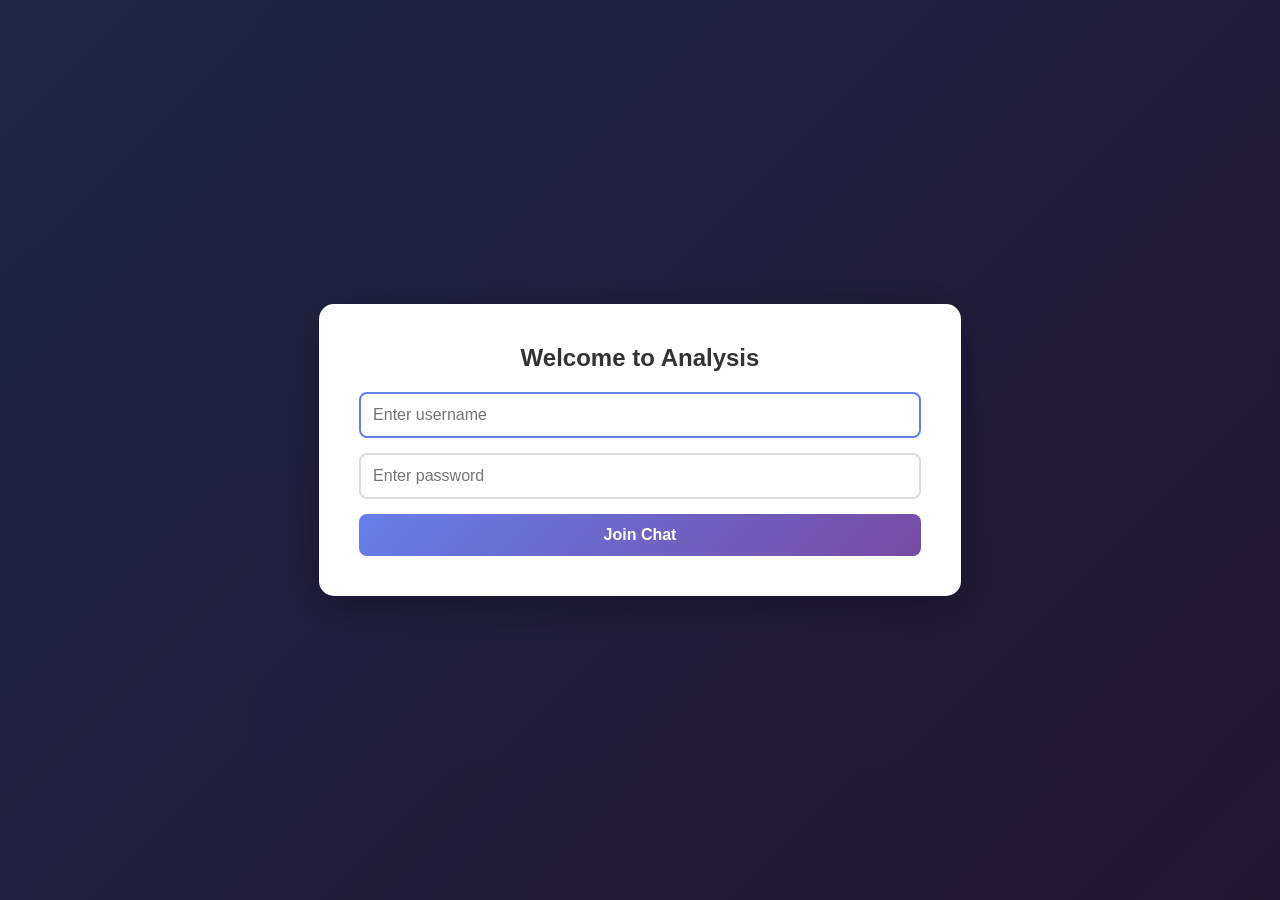
<file: frontend/index.html>
<!DOCTYPE html>
<html lang="en">
<head>
    <meta charset="UTF-8">
    <meta name="viewport" content="width=device-width, initial-scale=1.0">
    <title>Real-Time Analysis</title>
    <link rel="stylesheet" href="css/style.css">
</head>
<body>
    <!-- Username Modal -->
    <div id="usernameModal" class="modal">
        <div class="modal-content">
            <h2>Welcome to Analysis</h2>
            <input type="text" id="usernameInput" placeholder="Enter username" maxlength="20" autocomplete="username">
            <input type="password" id="passwordInput" placeholder="Enter password" maxlength="50" autocomplete="current-password">
            <div id="loginError" class="error-message hidden"></div>
            <button id="joinBtn">Join Chat</button>
        </div>
    </div>

    <!-- Main Chat Container -->
    <div id="chatContainer" class="chat-container hidden">
        <div class="chat-header">
            <h1>� Real-Time Analysis</h1>
            <div class="user-info">
                <span id="currentUsername"></span>
                <span id="onlineCount" class="online-count">● 1 online</span>
            </div>
        </div>

        <!-- Messages Area -->
        <div id="messageArea" class="message-area">
            <!-- Messages will be added here dynamically -->
        </div>

        <!-- Reply Preview (hidden by default) -->
        <div id="replyPreview" class="reply-preview hidden">
            <div class="reply-content">
                <span class="reply-label">Replying to <strong id="replyUsername"></strong></span>
                <p id="replyText"></p>
            </div>
            <button id="cancelReply" class="cancel-reply">✕</button>
        </div>

        <!-- Message Input -->
        <div class="message-input-container">
            <input 
                type="text" 
                id="messageInput" 
                placeholder="Type your message..." 
                maxlength="500"
                autocomplete="off">
            <button id="sendBtn">Send</button>
        </div>
    </div>

    <!-- Socket.IO Client Library -->
    <script src="https://cdn.socket.io/4.5.4/socket.io.min.js"></script>
    <script src="js/app.js"></script>
</body>
</html>
</file>
<file: frontend/css/style.css>
* {
    margin: 0;
    padding: 0;
    box-sizing: border-box;
}

body {
    font-family: 'Segoe UI', Tahoma, Geneva, Verdana, sans-serif;
    background: linear-gradient(135deg, #667eea 0%, #764ba2 100%);
    height: 100vh;
    display: flex;
    justify-content: center;
    align-items: center;
}

/* Modal Styles */
.modal {
    position: fixed;
    top: 0;
    left: 0;
    width: 100%;
    height: 100%;
    background: rgba(0, 0, 0, 0.7);
    display: flex;
    justify-content: center;
    align-items: center;
    z-index: 1000;
}

.modal-content {
    background: white;
    padding: 40px;
    border-radius: 15px;
    box-shadow: 0 10px 40px rgba(0, 0, 0, 0.3);
    text-align: center;
    animation: slideIn 0.3s ease-out;
}

@keyframes slideIn {
    from {
        transform: translateY(-50px);
        opacity: 0;
    }
    to {
        transform: translateY(0);
        opacity: 1;
    }
}

.modal-content h2 {
    margin-bottom: 20px;
    color: #333;
}

.modal-content input {
    width: 100%;
    padding: 12px;
    border: 2px solid #ddd;
    border-radius: 8px;
    font-size: 16px;
    margin-bottom: 15px;
    transition: border-color 0.3s;
}

.modal-content input:focus {
    outline: none;
    border-color: #667eea;
}

.modal-content button {
    width: 100%;
    padding: 12px;
    background: linear-gradient(135deg, #667eea 0%, #764ba2 100%);
    color: white;
    border: none;
    border-radius: 8px;
    font-size: 16px;
    font-weight: bold;
    cursor: pointer;
    transition: transform 0.2s, box-shadow 0.2s;
}

.modal-content button:hover {
    transform: translateY(-2px);
    box-shadow: 0 5px 15px rgba(102, 126, 234, 0.4);
}

/* Error Message */
.error-message {
    background: #ffebee;
    color: #c62828;
    padding: 10px;
    border-radius: 8px;
    margin-bottom: 15px;
    font-size: 14px;
    text-align: center;
}

.error-message.hidden {
    display: none;
}

/* Chat Container */
.chat-container {
    width: 90%;
    max-width: 800px;
    height: 85vh;
    background: white;
    border-radius: 15px;
    box-shadow: 0 10px 50px rgba(0, 0, 0, 0.3);
    display: flex;
    flex-direction: column;
    overflow: hidden;
}

.chat-container.hidden {
    display: none;
}

/* Chat Header */
.chat-header {
    background: linear-gradient(135deg, #667eea 0%, #764ba2 100%);
    color: white;
    padding: 20px;
    display: flex;
    justify-content: space-between;
    align-items: center;
}

.chat-header h1 {
    font-size: 24px;
}

.user-info {
    display: flex;
    flex-direction: column;
    align-items: flex-end;
    gap: 5px;
}

.online-count {
    font-size: 14px;
    opacity: 0.9;
}

/* Message Area */
.message-area {
    flex: 1;
    overflow-y: auto;
    padding: 20px;
    background: #e5ddd5;
}

.message-area::-webkit-scrollbar {
    width: 8px;
}

.message-area::-webkit-scrollbar-track {
    background: #f1f1f1;
}

.message-area::-webkit-scrollbar-thumb {
    background: #888;
    border-radius: 4px;
}

.message-area::-webkit-scrollbar-thumb:hover {
    background: #555;
}

/* Message Styles */
.message {
    margin-bottom: 12px;
    animation: fadeIn 0.3s ease-in;
    position: relative;
    display: flex;
    gap: 8px;
    align-items: flex-end;
}

@keyframes fadeIn {
    from {
        opacity: 0;
        transform: translateY(10px);
    }
    to {
        opacity: 1;
        transform: translateY(0);
    }
}

/* Avatar Styles */
.message-avatar {
    width: 32px;
    height: 32px;
    border-radius: 50%;
    background: linear-gradient(135deg, #667eea 0%, #764ba2 100%);
    display: flex;
    align-items: center;
    justify-content: center;
    color: white;
    font-weight: bold;
    font-size: 13px;
    flex-shrink: 0;
    box-shadow: 0 2px 5px rgba(0, 0, 0, 0.2);
}

/* Message Wrapper */
.message-wrapper {
    display: flex;
    flex-direction: column;
    max-width: 55%;
    gap: 2px;
}

.message-header {
    display: flex;
    align-items: center;
    gap: 5px;
    margin-bottom: 1px;
    padding: 0 3px;
}

.username {
    font-weight: 600;
    font-size: 11px;
}

.message.own .username {
    color: #667eea;
}

.message.other .username {
    color: #075e54;
}

.timestamp {
    font-size: 9px;
    color: #667;
    opacity: 0.7;
}

.message-content {
    padding: 6px 10px;
    border-radius: 8px;
    max-width: fit-content;
    word-wrap: break-word;
    word-break: break-word;
    white-space: pre-wrap;
    overflow-wrap: break-word;
    line-height: 1.35;
    font-size: 13.5px;
    position: relative;
    box-shadow: 0 1px 2px rgba(0, 0, 0, 0.1);
}

.message.own .message-content {
    background: #405de6;
    color: white;
    border-radius: 18px 18px 4px 18px;
}

.message.other .message-content {
    background: white;
    color: #333;
    border-radius: 18px 18px 18px 4px;
}

.message.own {
    flex-direction: row-reverse;
    justify-content: flex-start;
}

.message.other {
    flex-direction: row;
    justify-content: flex-start;
}

.message.own .message-wrapper {
    align-items: flex-end;
}

.message.other .message-wrapper {
    align-items: flex-start;
}

/* System Messages */
.system-message {
    text-align: center;
    color: #666;
    font-size: 13px;
    margin: 15px 0;
    padding: 8px 15px;
    background: rgba(0, 0, 0, 0.05);
    border-radius: 15px;
    display: inline-block;
    width: fit-content;
    margin-left: auto;
    margin-right: auto;
    display: block;
}

/* Message Input Container */
.message-input-container {
    display: flex;
    gap: 10px;
    padding: 15px 20px;
    background: white;
    border-top: 1px solid #e0e0e0;
}

#messageInput {
    flex: 1;
    padding: 10px 15px;
    border: 2px solid #ddd;
    border-radius: 25px;
    font-size: 15px;
    transition: border-color 0.3s;
}

#messageInput:focus {
    outline: none;
    border-color: #667eea;
}

#sendBtn {
    padding: 12px 30px;
    background: linear-gradient(135deg, #667eea 0%, #764ba2 100%);
    color: white;
    border: none;
    border-radius: 25px;
    font-size: 16px;
    font-weight: bold;
    cursor: pointer;
    transition: transform 0.2s, box-shadow 0.2s;
}

#sendBtn:hover {
    transform: translateY(-2px);
    box-shadow: 0 5px 15px rgba(102, 126, 234, 0.4);
}

#sendBtn:active {
    transform: translateY(0);
}

/* Responsive Design */
@media (max-width: 600px) {
    .chat-container {
        width: 100%;
        height: 100vh;
        border-radius: 0;
    }

    .chat-header h1 {
        font-size: 20px;
    }

    .message-wrapper {
        max-width: 80%;
    }
    
    .message-avatar {
        width: 30px;
        height: 30px;
        font-size: 12px;
    }
}

/* Reply Preview Styles */
.reply-preview {
    display: flex;
    align-items: center;
    gap: 10px;
    padding: 10px 20px;
    background: #f0f0f0;
    border-left: 4px solid #667eea;
    margin: 0 20px;
    border-radius: 8px 8px 0 0;
}

.reply-preview.hidden {
    display: none;
}

.reply-content {
    flex: 1;
}

.reply-label {
    font-size: 12px;
    color: #667eea;
}

.reply-content p {
    margin: 5px 0 0 0;
    font-size: 14px;
    color: #666;
    white-space: nowrap;
    overflow: hidden;
    text-overflow: ellipsis;
}

.cancel-reply {
    background: none;
    border: none;
    font-size: 20px;
    cursor: pointer;
    color: #999;
    padding: 5px 10px;
}

.cancel-reply:hover {
    color: #333;
}

/* Reply Reference in Messages */
.reply-reference {
    display: flex;
    gap: 8px;
    padding: 6px 8px;
    margin-bottom: 6px;
    background: rgba(0, 0, 0, 0.08);
    border-radius: 8px;
    font-size: 12px;
}

.reply-bar {
    width: 3px;
    background: #667eea;
    border-radius: 2px;
}

.reply-info strong {
    color: #667eea;
}

.reply-info p {
    margin: 3px 0 0 0;
    color: #666;
    font-size: 12px;
}

/* Reply Button */
.action-btn {
    background: rgba(255, 255, 255, 0.2);
    border: none;
    padding: 3px 6px;
    border-radius: 4px;
    cursor: pointer;
    font-size: 13px;
    opacity: 0;
    transition: opacity 0.2s;
}

.message:hover .action-btn {
    opacity: 1;
}

.action-btn:hover {
    background: rgba(255, 255, 255, 0.3);
}

/* Delete Button */
.delete-btn {
    background: rgba(255, 0, 0, 0.1) !important;
}

.delete-btn:hover {
    background: rgba(255, 0, 0, 0.3) !important;
}

/* Message Actions Container */
.message-actions {
    display: flex;
    align-items: center;
    gap: 5px;
    padding: 0 5px;
    min-height: 18px;
}

.message.own .message-actions {
    justify-content: flex-end;
}

.message.other .message-actions {
    justify-content: flex-start;
}

/* Message Status (Ticks) */
.message-status {
    display: inline-block;
}

.status-tick {
    font-size: 11px;
    color: #999;
    display: inline-block;
}

.status-tick[data-status="sent"] {
    color: #999;
}

.status-tick[data-status="delivered"] {
    color: #999;
}

.status-tick[data-status="read"] {
    color: #4fc3f7 !important;
}

/* Message Color Classes based on Length */
.msg-short {
    background: rgba(102, 126, 234, 0.9) !important;
}

.msg-medium {
    background: rgba(102, 126, 234, 1) !important;
}

.msg-long {
    background: rgba(80, 100, 200, 1) !important;
}

.message.other .msg-short {
    background: rgba(255, 255, 255, 0.9) !important;
    border: 2px solid #e8f0fe;
}

.message.other .msg-medium {
    background: rgba(240, 245, 255, 1) !important;
    border: 2px solid #d0e2ff;
}

.message.other .msg-long {
    background: rgba(230, 240, 255, 1) !important;
    border: 2px solid #b8d4ff;
}
</file>
